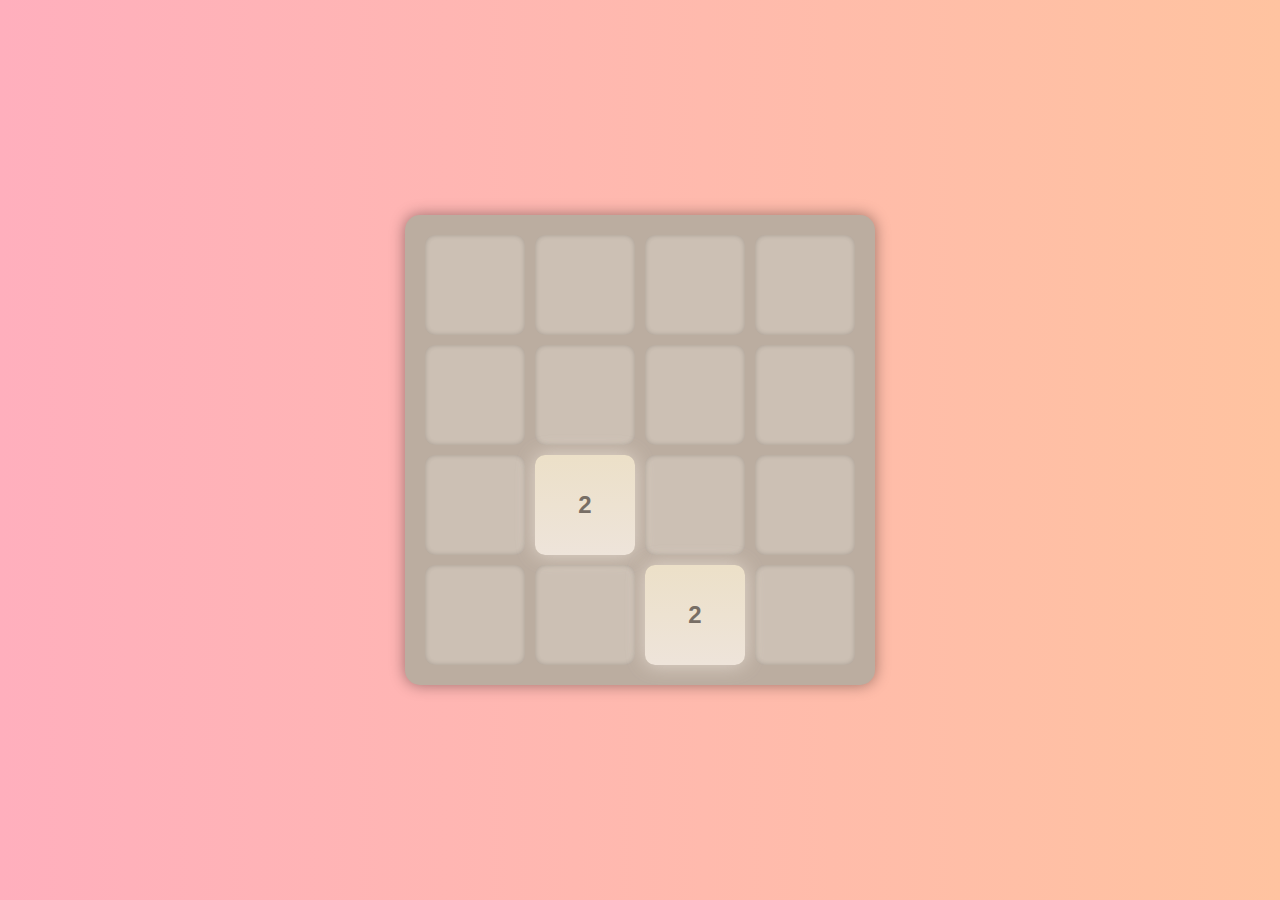
<file: 2048_game/index.html>
<!DOCTYPE html>
<html lang="en">
<head>
    <meta charset="UTF-8">
    <meta name="viewport" content="width=device-width, initial-scale=1.0">
    <title>2048 Game</title>
    <link rel="stylesheet" href="styles.css">
</head>
<body>
    <div class="container">
        <div id="board"></div>
    </div>
    <script src="scripts.js"></script>
</body>
</html>
</file>
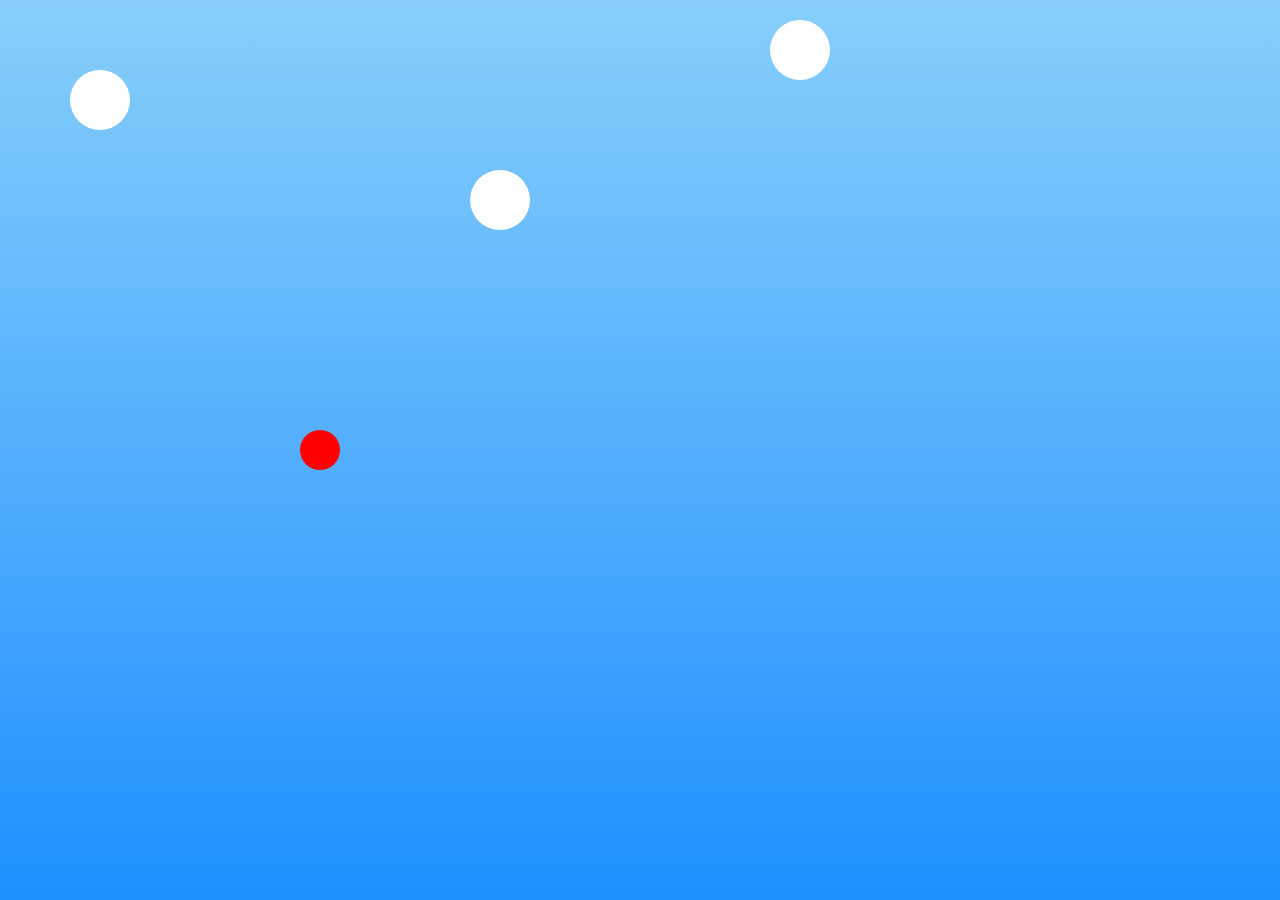
<file: Grapple/index.html>
<!DOCTYPE html>
<html lang="en">
<head>
    <meta charset="UTF-8">
    <meta name="viewport" content="width=device-width, initial-scale=1.0">
    <title>Grappling Hook Game</title>
    <link rel="stylesheet" href="styles.css">
</head>
<body>
    <div id="gameContainer">
        <canvas id="gameCanvas"></canvas>
    </div>
    <script src="game.js"></script>
</body>
</html>
</file>
<file: 2048_game/styles.css>
body {
    display: flex;
    justify-content: center;
    align-items: center;
    height: 100vh;
    margin: 0;
    font-family: 'Segoe UI', Tahoma, Geneva, Verdana, sans-serif;
    background: linear-gradient(to right, #ffafbd, #ffc3a0);
}

.container {
    display: flex;
    flex-direction: column;
    align-items: center;
}

#board {
    display: grid;
    grid-template-columns: repeat(4, 100px);
    grid-template-rows: repeat(4, 100px);
    gap: 10px;
    background: #bbada0;
    padding: 20px;
    border-radius: 15px;
    box-shadow: 0 0 15px rgba(0, 0, 0, 0.4);
}

.tile {
    width: 100px;
    height: 100px;
    display: flex;
    justify-content: center;
    align-items: center;
    font-size: 24px;
    font-weight: bold;
    border-radius: 10px;
    color: #776e65;
    transition: transform 0.2s, background-color 0.2s, box-shadow 0.2s;
}

.tile[data-value="0"] {
    background: rgba(238, 228, 218, 0.35);
    box-shadow: inset 0 0 5px #00000030;
}

.tile[data-value="2"] {
    background: linear-gradient(to top, #eee4da, #ece0c8);
    box-shadow: 0 0 20px rgba(238, 228, 218, 0.8);
}

.tile[data-value="4"] {
    background: linear-gradient(to top, #ede0c8, #edc850);
    box-shadow: 0 0 20px rgba(237, 224, 200, 0.8);
}

.tile[data-value="8"] {
    background: linear-gradient(to top, #f2b179, #f59563);
    color: #f9f6f2;
    box-shadow: 0 0 20px rgba(242, 177, 121, 0.8);
}

.tile[data-value="16"] {
    background: linear-gradient(to top, #f59563, #f67c5f);
    color: #f9f6f2;
    box-shadow: 0 0 20px rgba(245, 149, 99, 0.8);
}

.tile[data-value="32"] {
    background: linear-gradient(to top, #f67c5f, #f65e3b);
    color: #f9f6f2;
    box-shadow: 0 0 20px rgba(246, 124, 95, 0.8);
}

.tile[data-value="64"] {
    background: linear-gradient(to top, #f65e3b, #ff6f69);
    color: #f9f6f2;
    box-shadow: 0 0 20px rgba(246, 94, 59, 0.8);
}

.tile[data-value="128"] {
    background: linear-gradient(to top, #edcf72, #edcc61);
    color: #f9f6f2;
    box-shadow: 0 0 20px rgba(237, 207, 114, 0.8);
}

.tile[data-value="256"] {
    background: linear-gradient(to top, #edcc61, #ffeb3b);
    color: #f9f6f2;
    box-shadow: 0 0 20px rgba(237, 204, 97, 0.8);
}

.tile[data-value="512"] {
    background: linear-gradient(to top, #edc850, #ffca28);
    color: #f9f6f2;
    box-shadow: 0 0 20px rgba(237, 200, 80, 0.8);
}

.tile[data-value="1024"] {
    background: linear-gradient(to top, #edc53f, #ffc107);
    color: #f9f6f2;
    box-shadow: 0 0 20px rgba(237, 197, 63, 0.8);
}

.tile[data-value="2048"] {
    background: linear-gradient(to top, #edc22e, #ffb300);
    color: #f9f6f2;
    box-shadow: 0 0 20px rgba(237, 194, 46, 0.8);
}

.tile[data-value="4096"] {
    background: linear-gradient(to top, #3c3a32, #555);
    color: #f9f6f2;
    box-shadow: 0 0 20px rgba(60, 58, 50, 0.8);
}

.tile[data-value="8192"] {
    background: linear-gradient(to top, #3c3a32, #666);
    color: #f9f6f2;
    box-shadow: 0 0 20px rgba(60, 58, 50, 0.8);
}

.tile:not([data-value="0"]) {
    animation: pulse 0.5s;
}

@keyframes pulse {
    0% {
        transform: scale(1);
    }
    50% {
        transform: scale(1.1);
    }
    100% {
        transform: scale(1);
    }
}
</file>
<file: Grapple/styles.css>
body, html {
    margin: 0;
    padding: 0;
    width: 100%;
    height: 100%;
    overflow: hidden;
    font-family: Arial, sans-serif;
}

#gameContainer {
    position: relative;
    width: 100%;
    height: 100%;
    background: linear-gradient(to bottom, #87CEFA, #1E90FF);
    overflow: hidden;
}

canvas {
    display: block;
    background: transparent;
}

.cloud {
    position: absolute;
    background: white;
    border-radius: 50%;
    opacity: 0.8;
}

.cloud::after {
    content: '';
    position: absolute;
    background: white;
    border-radius: 50%;
}

.cloud1 {
    width: 100px;
    height: 60px;
    top: 20%;
    left: 10%;
    animation: moveCloud 20s linear infinite;
}

.cloud1::after {
    width: 80px;
    height: 50px;
    top: -20px;
    left: 50px;
}

.cloud2 {
    width: 120px;
    height: 70px;
    top: 40%;
    left: 60%;
    animation: moveCloud 15s linear infinite;
}

.cloud2::after {
    width: 90px;
    height: 55px;
    top: -25px;
    left: 60px;
}

@keyframes moveCloud {
    from {
        transform: translateX(0);
    }
    to {
        transform: translateX(-200%);
    }
}
</file>
